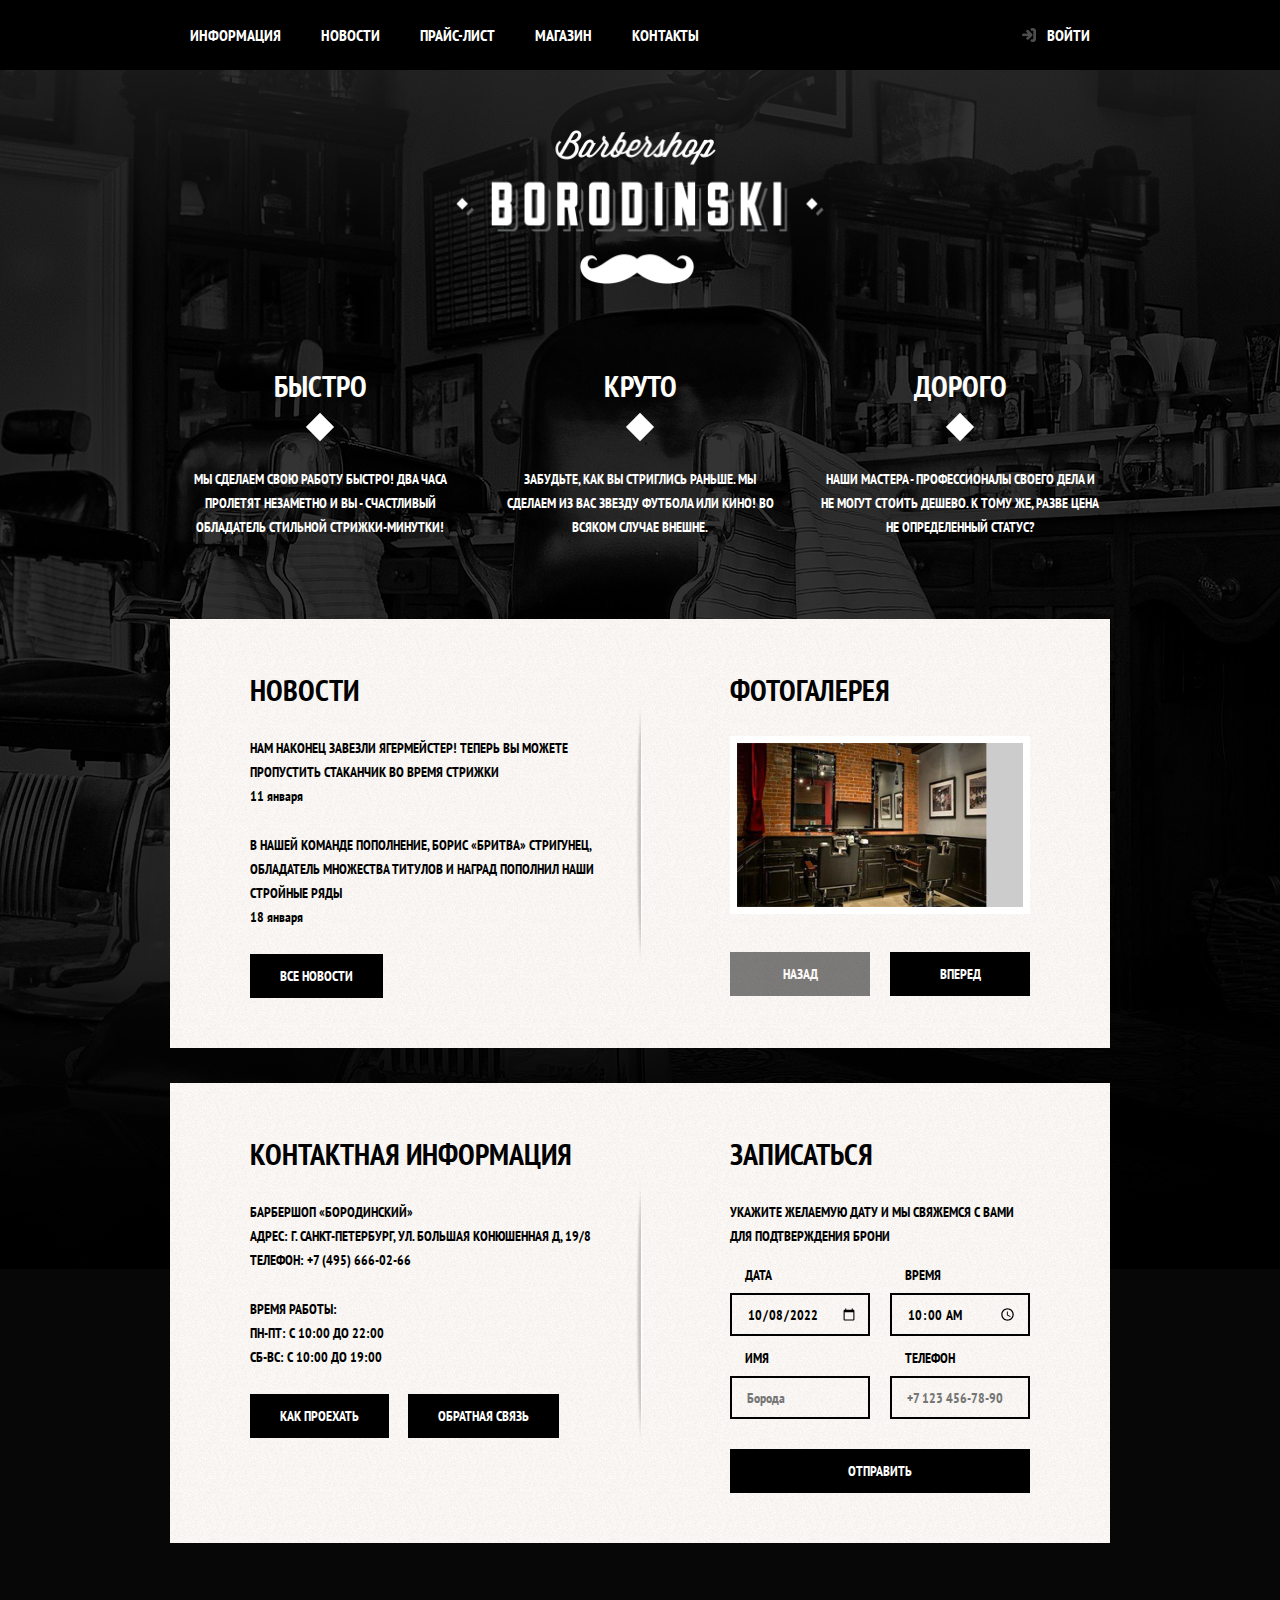
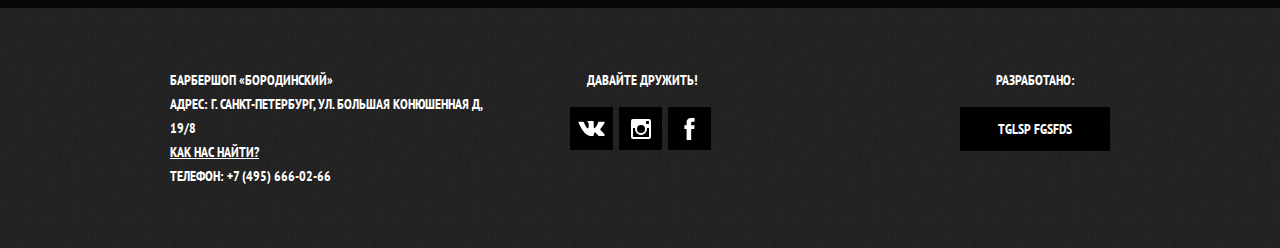
<file: index.html>
<!DOCTYPE html>
<!DOCTYPE html>
<html lang="ru">
<head>
	<meta charset="utf-8">
	<title>Барбершоп "Бородинский"</title>
	<link href="https://fonts.googleapis.com/css2?family=PT+Sans+Narrow:wght@400;700&display=swap" rel="stylesheet">
	<link rel="stylesheet" type="text/css" href="css/normilize.css">
	<link rel="stylesheet" type="text/css" href="css/style.css">
</head>
<body>
	<header class="main-header">
		<nav class="main-nav">
			<a class="main-header-logo">
			<img src="img/index-logo.png" height="155px" width="371px" alt="Логотип барбершопа &laquo;Бородинский&raquo;">
			</a>
			<div class="main-nav-wrap">
				<div class="nav-container">
					<ul class="site-nav">
						<li><a class="nav-link" href="info.html">Информация</a></li>
						<li><a class="nav-link" href="news.html">Новости</a></li>
						<li><a class="nav-link" href="price.html">Прайс-лист</a></li>
						<li><a class="nav-link" href="catalog.html">Магазин</a></li>
						<li><a class="nav-link" href="contacts">Контакты</a></li>
					</ul>
					<ul class="user-nav">
						<li><a href="#" class="login-link">Войти</a></li>
					</ul>
				</div>
			</div>
		</nav>
	</header>
	<main class="container">
		<h1 class="head visually-hidden">Барбершоп &laquo;Бородинский&raquo;</h1>

		<section class="features">
			<h2 class="visually-hidden">Преимущества</h2>
			<ul class="features-list">
				<li class="figure-item">
					<h3>Быстро</h3>
					<p>Мы сделаем свою работу быстро! Два часа пролетят незаметно и вы - счастливый обладатель стильной стрижки-минутки!</p>
				</li>
				<li class="figure-item">
					<h3>Круто</h3>
					<p>Забудьте, как вы стриглись раньше. Мы сделаем из вас звезду футбола или кино! Во всяком случае внешне.</p>
				</li>
				<li class="figure-item">
					<h3>Дорого</h3>
					<p>Наши мастера - профессионалы своего дела и не могут стоить дешево. К тому же, разве цена не определенный статус?</p>
				</li>
			</ul>
		</section>

		<div class="index-columns">
			<section class="news">
				<h2>Новости</h2>
				<ul class="news-list">
					<li class="list-item">
						<p>Нам наконец завезли Ягермейстер! Теперь вы можете пропустить стаканчик во время стрижки</p>
						<time class="news-date" datetime="2022-11-01">11 января</time>
					</li>
					<li class="list-item">
						<p>В нашей команде пополнение, Борис &laquo;Бритва&raquo; Стригунец, обладатель множества титулов и наград пополнил наши стройные ряды</p>
						<time class="news-date" datetime="2022-18-01">18 января</time>
					</li>
				</ul>
				<a class="button" href="news.html">Все новости</a>
			</section>
		

			<section class="gallery">
				<h2>Фотогалерея</h2>
				<div class="gallery-container">
					<figure class="gallery-content">
						<a href="#">
							<img src="img/studio.png" alt="Интерьер">
						</a>
					</figure>
					<button class="button gallery-btn gallery-btn-back" disabled="" type="button">Назад</button>
					<button class="button gallery-btn gallery-btn-next" type="button">Вперед</button>
				</div>
			</section>
		</div>

		<div class="index-columns">
			<section class="contacts">
				<h2>Контактная информация</h2>
				<p>
					Барбершоп &laquo;Бородинский&raquo;<br>
					Адрес: г. Санкт-Петербург, ул. Большая Конюшенная Д, 19/8<br>
					Телефон: +7 (495) 666-02-66 
				</p>
				<p>
					Время работы:<br>
					пн-пт: с 10:00 до 22:00<br>
					сб-вс: с 10:00 до 19:00
				</p>
				<a class="button" href="map.html">Как проехать</a>
				<a class="button" href="contacts.html">Обратная связь</a>
			</section>

		<section class="appointment">
			<h2>Записаться</h2>
			<p class="appointment-info">Укажите желаемую дату и мы свяжемся с вами для подтверждения брони</p>
			<form class="appointment-form" action="echo.htmlacademy.ru" method="post">
				<p class="appointment-item">
					<label for="appointment-date">Дата</label>
					<input type="date" id="appointment-date" name="date" value="2022-10-08">
				</p>
				<p class="appointment-item">
					<label for="appointment-time">Время</label>
					<input type="time" id="appointment-time" name="time" value="10:00">
				</p>
				<p class="appointment-item">
					<label for="appointment-name">Имя</label>
					<input type="text" id="appointment-name" name="name" value="" placeholder="Борода">
				</p>
				<p class="appointment-item">
					<label for="appointment-phone">Телефон</label>
					<input class="appointment-item" type="tel" id="appointment-phone" name="phone" value="" placeholder="+7 123 456-78-90">
				</p>
				<button class="button appointment-btn" type="submit">Отправить</button>
			</form>
		</section>
		</div>

	</main>
	<footer class="main-footer">
		<div class="foot-container">
			<p class="footer-contacts">
				Барбершоп &laquo;Бородинский&raquo;<br>
				Адрес: г. Санкт-Петербург, ул. Большая Конюшенная Д, 19/8<br>
				<a href="map.html">Как нас найти?</a><br>
				Телефон: +7 (495) 666-02-66 
			</p>
			<div class="footer-socials">
				<b>Давайте дружить!</b>
				<ul>
					<li><a class="social-button" href="#"><span class="visually-hidden">Вконтакте</span><svg xmlns="http://www.w3.org/2000/svg" width="27" height="15" viewBox="0 0 26.14 14.91"><path d="M26 13.47l-.09-.17a13.55 13.55 0 0 0-2.6-3q-.87-.83-1.1-1.12A1 1 0 0 1 22 8a10.27 10.27 0 0 1 1.22-1.78l.88-1.16q2.35-3.13 2-4L26 .94a.8.8 0 0 0-.4-.22 2.14 2.14 0 0 0-.87 0h-3.92a.51.51 0 0 0-.27 0h-.3a.6.6 0 0 0-.15.14.93.93 0 0 0-.14.24 22.22 22.22 0 0 1-1.46 3.06q-.5.84-.93 1.46a7 7 0 0 1-.71.91 4.94 4.94 0 0 1-.52.47q-.23.18-.35.15l-.23-.05a.9.9 0 0 1-.31-.33 1.49 1.49 0 0 1-.16-.53V1.6a3.14 3.14 0 0 0 0-.62 2.12 2.12 0 0 0-.14-.44.73.73 0 0 0-.28-.33 1.57 1.57 0 0 0-.46-.18A9 9 0 0 0 12.57 0a8.93 8.93 0 0 0-3.25.33 1.83 1.83 0 0 0-.52.41q-.25.3-.07.33a1.67 1.67 0 0 1 1.16.59l.08.16a2.6 2.6 0 0 1 .19.63 6.32 6.32 0 0 1 .12 1 10.59 10.59 0 0 1 0 1.7q-.07.71-.13 1.1a2.21 2.21 0 0 1-.18.64 2.69 2.69 0 0 1-.16.3l-.07.07a1 1 0 0 1-.37.07.86.86 0 0 1-.46-.19 3.27 3.27 0 0 1-.56-.52 7 7 0 0 1-.66-.93q-.37-.6-.76-1.42l-.22-.39q-.2-.38-.56-1.11t-.62-1.43A.9.9 0 0 0 5.2.9h-.07a.93.93 0 0 0-.22-.16A1.44 1.44 0 0 0 4.6.65L.87.68A1 1 0 0 0 .1.94L0 1a.44.44 0 0 0 0 .22 1.08 1.08 0 0 0 .08.37Q.9 3.53 1.86 5.31t1.66 2.87Q4.23 9.27 5 10.24t1 1.24l.37.41.34.33a8.06 8.06 0 0 0 1 .78 16.34 16.34 0 0 0 1.4.9 7.6 7.6 0 0 0 1.79.72 6.19 6.19 0 0 0 2 .22h1.57a1.08 1.08 0 0 0 .72-.3l.05-.07a.9.9 0 0 0 .1-.25 1.38 1.38 0 0 0 0-.37 4.48 4.48 0 0 1 .09-1.05 2.77 2.77 0 0 1 .23-.71 1.74 1.74 0 0 1 .29-.4 1.19 1.19 0 0 1 .23-.2h.11a.86.86 0 0 1 .77.21 4.52 4.52 0 0 1 .83.79q.39.47.93 1.05a6.41 6.41 0 0 0 1 .87l.27.16a3.31 3.31 0 0 0 .71.3 1.53 1.53 0 0 0 .76.07l3.48-.05a1.58 1.58 0 0 0 .8-.17.68.68 0 0 0 .34-.37 1.06 1.06 0 0 0 0-.46 1.71 1.71 0 0 0-.1-.36z" fill="#fff"/></svg></a></li>
					<li><a class="social-button" href="#"><span class="visually-hidden">Инстаграм</span><svg xmlns="http://www.w3.org/2000/svg" width="20" height="20" viewBox="0 0 20 20"><path d="M18 0H2a2 2 0 0 0-2 2v16a2 2 0 0 0 2 2h16a2 2 0 0 0 2-2V2a2 2 0 0 0-2-2zm-8 6a4 4 0 1 1-4 4 4 4 0 0 1 4-4zM2.5 18a.47.47 0 0 1-.5-.5V9h2.1a3.4 3.4 0 0 0-.1 1 6 6 0 1 0 12 0 3.4 3.4 0 0 0-.1-1H18v8.5a.47.47 0 0 1-.5.5zM18 4.5a.47.47 0 0 1-.5.5h-2a.47.47 0 0 1-.5-.5v-2a.47.47 0 0 1 .5-.5h2a.47.47 0 0 1 .5.5z" fill="#fff"/></svg></a></li>
					<li><a class="social-button" href="#"><span class="visually-hidden">Фейсбук</span><svg xmlns="http://www.w3.org/2000/svg" width="19" height="22" viewBox="0 0 10.15 21.74"><path d="M3.34 1.12A4.77 4.77 0 0 1 6.53 0h3.61v3.81H7.81a1.07 1.07 0 0 0-1.09.83v2.55h3.42c-.08 1.23-.24 2.45-.41 3.67h-3v10.87H2.21V10.86H0V7.21h2.19V3.66a3.83 3.83 0 0 1 1.15-2.54z" fill="#fff"/></svg></a></li>
				</ul>
			</div>
			<p class="footer-copyright">
				<b>Разработано:</b>
				<a class="button" href="#">TGLSP FGSFDS</a>
			</p>
		</div>
	</footer>





	<section class="modal modal-login">
		<h2>Личный кабинет</h2>
		<p class="modal-descrition">Введите свой логин и пароль.</p>
		<form class="login-form" action="echo.htmlacademy.ru" method="post">
			<p>
				<label class="visually-hidden" for="user-login">Логин</label>
				<input type="email" id="user-login" name="login" placeholder="email@example.com">
			</p>
			<p>
				<label class="visually-hidden" for="user-password">Пароль</label>
				<input type="password" id="user-password" name="password" placeholder="••••••">
			</p>
			<p class="login-help">
				
				<label class="login-checkbox" for="login-password-info">
					<input class="visually-hidden" type="checkbox" id="login-password-info" name="remember">
					<span class="checkbox-indicator"></span>Запомните меня</label>
				<a class="restore" href="#">Я забыл пароль!</a>
			</p>
			<button class="button" type="submit">Войти</button>
		</form>
		<button class="modal-close" type="button"></button>
	</section>

	<section class="modal modal-map">
		<h2 class="visually-hidden">Как до нас добраться</h2>
		<p>
			<img src="img/map_766w_560h.png" width="766px" height="560px" align="Офиск компании по адресу ул. Большая Конюшенная 19/8, Санкт-Петербург">
		</p>
		<button class="modal-close" type="button"><span class="visually-hidden">Закрыть</span></button>
	</section>
</body>
</html>
</file>
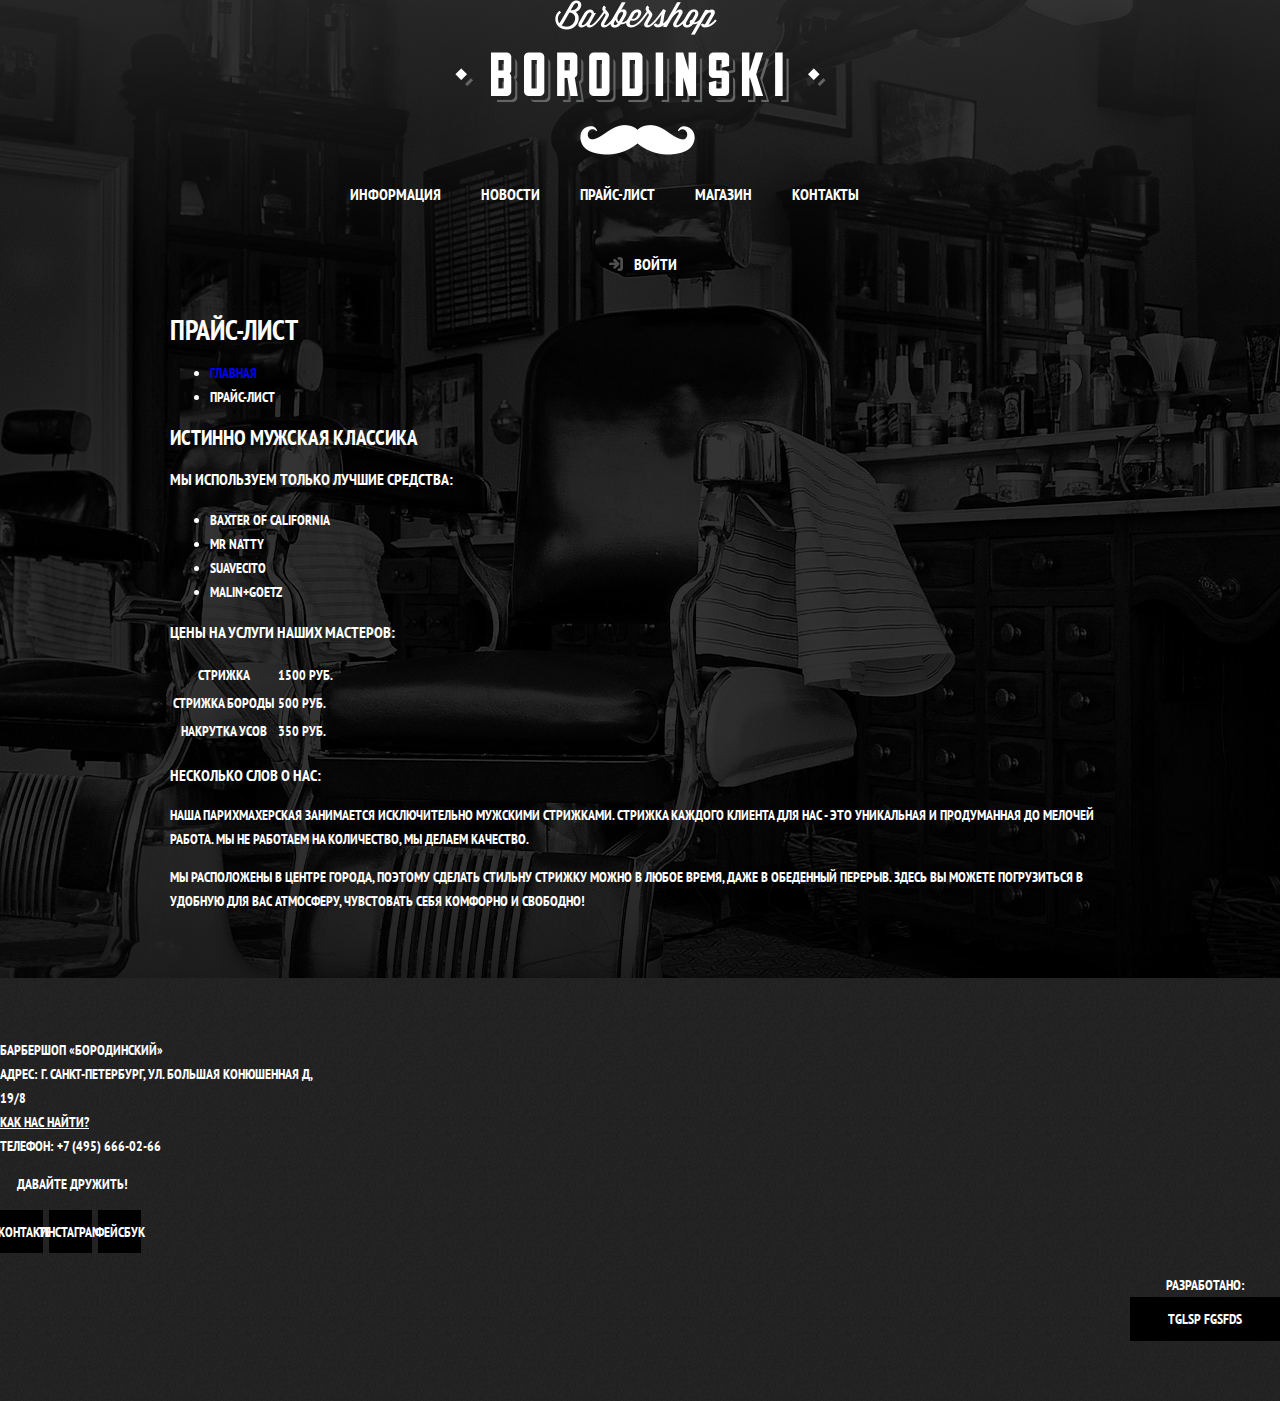
<file: price.html>
<!DOCTYPE html>
<!DOCTYPE html>
<html lang="ru">
<head>
	<meta charset="utf-8">
	<title>Барбершоп "Бородинский"</title>
	<link href="https://fonts.googleapis.com/css2?family=PT+Sans+Narrow:wght@400;700&display=swap" rel="stylesheet">
	<link rel="stylesheet" type="text/css" href="css/normilize.css">
	<link rel="stylesheet" type="text/css" href="css/style.css">
</head>
<body>
	<header>
	<nav class="main-nav">
		<a>
		<img src="img/index-logo.png" height="155px" width="371px" alt="Логотип барбершопа &laquo;Бородинский&raquo;">
		</a>
		<ul class="site-nav">
			<li><a class="nav-link" href="info.html">Информация</a></li>
			<li><a class="nav-link" href="news.html">Новости</a></li>
			<li><a class="nav-link" href="price.html">Прайс-лист</a></li>
			<li><a class="nav-link" href="catalog.html">Магазин</a></li>
			<li><a class="nav-link" href="contacts">Контакты</a></li>
		</ul>
		<ul class="user-nav">
			<li><a href="#" class="login-link">Войти</a></li>
		</ul>
	</nav>
	</header>

	<main class="container">
		<section class="head">	
			<h1>Прайс-лист</h1>
			<ul class="road-map">
				<li><a href="#">Главная</a></li>
				<li><a>Прайс-лист</a></li>
			</ul>
		</section>
		<section class="content">
			<h2>Истинно мужская классика</h2>
			<section class="shave-tools">
				<h3>Мы используем только лучшие средства:</h3>
				<ul>
					<li>Baxter of California</li>
					<li>Mr Natty</li>
					<li>Suavecito</li>
					<li>Malin+Goetz</li>
				</ul>
			</section>
			<section class="price-list">
				<h3>Цены на услуги наших мастеров:</h3>
				<table>
					<tr>
						<th>Стрижка</th>
						<td>1500 руб.</td>
					</tr>
					<tr>
						<th>Стрижка бороды</th>
						<td>500 руб.</td>
					</tr>
					<tr>
						<th>Накрутка усов</th>
						<td>350 руб.</td>
					</tr>
				</table>
			</section>
			<section class="few-worlds">
				<div class="subsec-1">
					<h3>Несколько слов о нас:</h3>
					<p>Наша парихмахерская занимается исключительно мужскими стрижками. Стрижка каждого клиента для нас - это уникальная и продуманная до мелочей работа. Мы не работаем на количество, мы делаем качество.</p>
				</div>
				<div class="subsec-2">
					<p>Мы расположены в центре города, поэтому сделать стильну стрижку можно в любое время, даже в обеденный перерыв. Здесь вы можете погрузиться в удобную для вас атмосферу, чувстовать себя комфорно и свободно!</p>
				</div>
			</section>
		</section>
	</main>

	<footer class="main-footer">
	<p class="footer-contacts">
		Барбершоп &laquo;Бородинский&raquo;<br>
		Адрес: г. Санкт-Петербург, ул. Большая Конюшенная Д, 19/8<br>
		<a href="map.html">Как нас найти?</a><br>
		Телефон: +7 (495) 666-02-66 
	</p>
	<div class="footer-socials">
		<p>Давайте дружить!</p>
		<ul>
			<li><a class="social-button" href="#">Вконтакте</a></li>
			<li><a class="social-button" href="#">Инстаграм</a></li>
			<li><a class="social-button" href="#">Фейсбук</a></li>
		</ul>
	</div>
	<p class="footer-copyright">
		Разработано:
		<a class="button" href="#">TGLSP FGSFDS</a>
	</p>
	</footer>
</body>
</html>
</file>
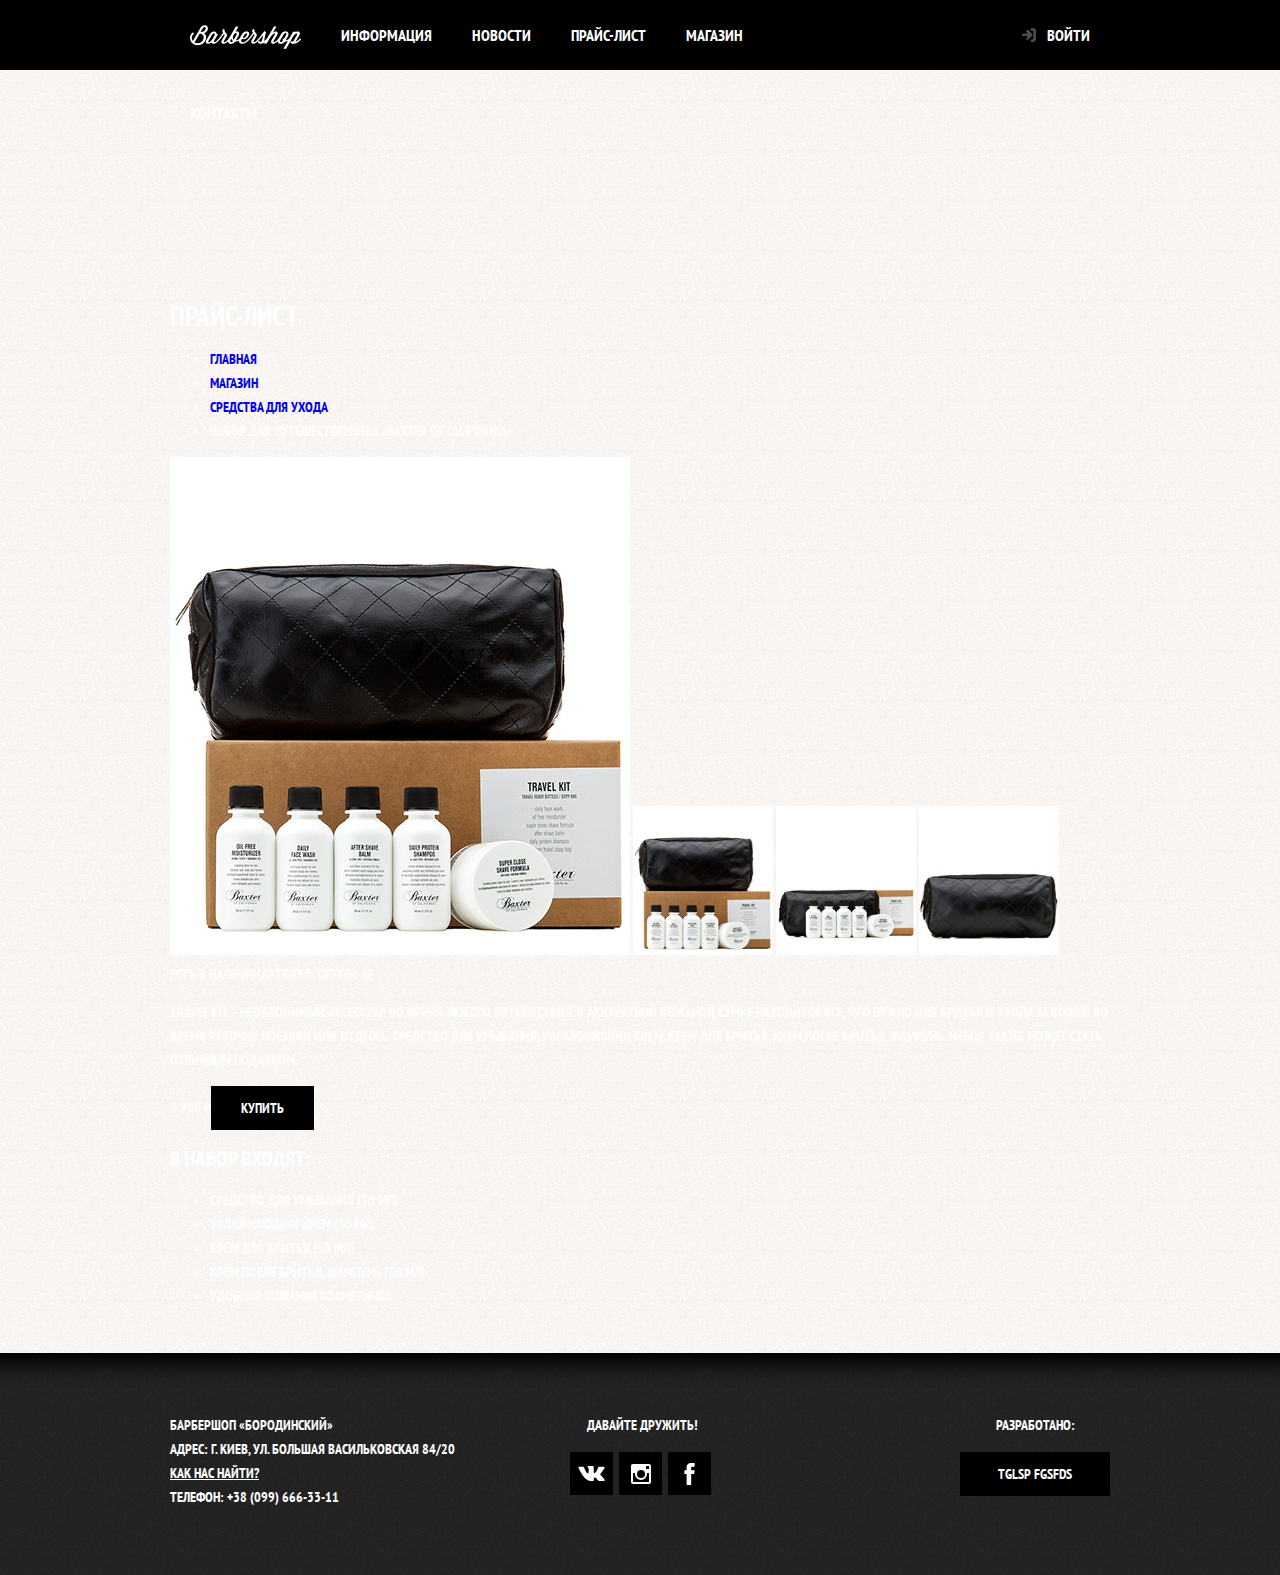
<file: Set_for_the_traveler.html>
<!DOCTYPE html>
<!DOCTYPE html>
<html lang="ru">
<head>
	<meta charset="utf-8">
	<title>Барбершоп "Бородинский"</title>
	<link href="https://fonts.googleapis.com/css2?family=PT+Sans+Narrow:wght@400;700&display=swap" rel="stylesheet">
	<link rel="stylesheet" type="text/css" href="css/normilize.css">
	<link rel="stylesheet" type="text/css" href="css/style.css">
	<style type="text/css">
		body {
				background-image: url(img/pattern_light.png);
				background-position: 0 0;
				background-repeat: repeat;
		}

		.container {
			padding: 0;
		}
		.main-header-logo {
			display: none;
		}
		.main-footer {
			margin-top: 45px;
			box-shadow: 0px 41px 20px -30px rgba(0, 0, 0, 1) inset;
		}
	</style>
</head>
<body>
	<header class="main-header not-mainpage">
		<nav class="main-nav">
			<a class="main-header-logo">
			<img src="img/index-logo.png" height="155px" width="371px" alt="Логотип барбершопа &laquo;Бородинский&raquo;">
			</a>
			<div class="main-nav-wrap">
				<div class="nav-container">
					<ul class="site-nav">
						<li><a class="nav-link mini-logo" href="index.html"><img width="111px" height="24px" src="img/mini_logo.png"></a></li>
						<li><a class="nav-link" href="#">Информация</a></li>
						<li><a class="nav-link" href="news.html">Новости</a></li>
						<li><a class="nav-link" href="price.html">Прайс-лист</a></li>
						<li><a class="nav-link current-point" href="shop.html">Магазин</a></li>
						<li><a class="nav-link" href="#">Контакты</a></li>
					</ul>
					<ul class="user-nav">
						<li><a href="#" class="login-link">Войти</a></li>
					</ul>
				</div>
			</div>
		</nav>
	</header>
	<main class="container">
		<div class="inner-page-container">
			<h1 class="page-title">Прайс-лист</h1>
			<ul class="breadcrumbs">
				<li><a href="index.html">Главная</a></li>
				<li><a href="shop.html">Магазин</a></li>
				<li><a href="shop.html">Средства для ухода</a></li>
				<li class="breadcrumbs-current"><a>Набор для путешественника &laquo;Baxter of California&raquo;</a></li>
			</ul>
			<div class="content-wraper">
			<section class="items-img-container">
				<img class="item-img" src="img/set_for_the_traveler/set_for_the_traveler.jpg">
				<img class="preview-img" src="img/set_for_the_traveler/set_for_the_traveler_preview.jpg">
				<img class="preview-img" src="img/set_for_the_traveler/set_for_the_traveler_preview1.jpg">
				<img class="preview-img" src="img/set_for_the_traveler/set_for_the_traveler_preview2.jpg">
			</section>
			<section class="items-description-container">
				<div class="inscription"><span class="presence">Есть в наличии</span><span class="item-code">Артикул: dexter-ae</span></div>
				<p>Travel Kit – необходимый аксессуар во время любого путешествия. В аккуратной кожаной сумке находится все, что нужно для бритья и ухода за кожей во время рабочей поездки или отдыха: средство для умывания, увлажняющий крем, крем для бритья, крем после бритья, шампунь. Набор также может стать отличным подарком.</p>
				<div class="price-and-btn-sec">
					<span class="price-near-btn">2 900 ₽</span><a class="btn-near-price button" href="#">Купить</a>
				</div>
				<h2>В набор входят:</h2>
				<ul class="custom-list-2">
					<li>Средство для умывания (50 мл)</li>
					<li>Увлажняющий крем (50 мл)</li>
					<li>Крем для бритья (50 мл)</li>
					<li>Крем после бритья, шампунь (50 мл)</li>
					<li>Удобная кожаная косметичка</li>
				</ul>
			</section>
			</div>
		</div>
	</main>
	<footer class="main-footer">
		<div class="foot-container">
			<p class="footer-contacts">
				Барбершоп &laquo;Бородинский&raquo;<br>
				Адрес: г. Киев, ул. Большая Васильковская 84/20<br>
				<a class="footer-mapscall" href="map.html">Как нас найти?</a><br>
				Телефон: +38 (099) 666-33-11 
			</p>
			<div class="footer-socials">
				<b>Давайте дружить!</b>
				<ul>
					<li><a class="social-button" href="#"><span class="visually-hidden">Вконтакте</span><svg xmlns="http://www.w3.org/2000/svg" width="27" height="15" viewBox="0 0 26.14 14.91"><path d="M26 13.47l-.09-.17a13.55 13.55 0 0 0-2.6-3q-.87-.83-1.1-1.12A1 1 0 0 1 22 8a10.27 10.27 0 0 1 1.22-1.78l.88-1.16q2.35-3.13 2-4L26 .94a.8.8 0 0 0-.4-.22 2.14 2.14 0 0 0-.87 0h-3.92a.51.51 0 0 0-.27 0h-.3a.6.6 0 0 0-.15.14.93.93 0 0 0-.14.24 22.22 22.22 0 0 1-1.46 3.06q-.5.84-.93 1.46a7 7 0 0 1-.71.91 4.94 4.94 0 0 1-.52.47q-.23.18-.35.15l-.23-.05a.9.9 0 0 1-.31-.33 1.49 1.49 0 0 1-.16-.53V1.6a3.14 3.14 0 0 0 0-.62 2.12 2.12 0 0 0-.14-.44.73.73 0 0 0-.28-.33 1.57 1.57 0 0 0-.46-.18A9 9 0 0 0 12.57 0a8.93 8.93 0 0 0-3.25.33 1.83 1.83 0 0 0-.52.41q-.25.3-.07.33a1.67 1.67 0 0 1 1.16.59l.08.16a2.6 2.6 0 0 1 .19.63 6.32 6.32 0 0 1 .12 1 10.59 10.59 0 0 1 0 1.7q-.07.71-.13 1.1a2.21 2.21 0 0 1-.18.64 2.69 2.69 0 0 1-.16.3l-.07.07a1 1 0 0 1-.37.07.86.86 0 0 1-.46-.19 3.27 3.27 0 0 1-.56-.52 7 7 0 0 1-.66-.93q-.37-.6-.76-1.42l-.22-.39q-.2-.38-.56-1.11t-.62-1.43A.9.9 0 0 0 5.2.9h-.07a.93.93 0 0 0-.22-.16A1.44 1.44 0 0 0 4.6.65L.87.68A1 1 0 0 0 .1.94L0 1a.44.44 0 0 0 0 .22 1.08 1.08 0 0 0 .08.37Q.9 3.53 1.86 5.31t1.66 2.87Q4.23 9.27 5 10.24t1 1.24l.37.41.34.33a8.06 8.06 0 0 0 1 .78 16.34 16.34 0 0 0 1.4.9 7.6 7.6 0 0 0 1.79.72 6.19 6.19 0 0 0 2 .22h1.57a1.08 1.08 0 0 0 .72-.3l.05-.07a.9.9 0 0 0 .1-.25 1.38 1.38 0 0 0 0-.37 4.48 4.48 0 0 1 .09-1.05 2.77 2.77 0 0 1 .23-.71 1.74 1.74 0 0 1 .29-.4 1.19 1.19 0 0 1 .23-.2h.11a.86.86 0 0 1 .77.21 4.52 4.52 0 0 1 .83.79q.39.47.93 1.05a6.41 6.41 0 0 0 1 .87l.27.16a3.31 3.31 0 0 0 .71.3 1.53 1.53 0 0 0 .76.07l3.48-.05a1.58 1.58 0 0 0 .8-.17.68.68 0 0 0 .34-.37 1.06 1.06 0 0 0 0-.46 1.71 1.71 0 0 0-.1-.36z" fill="#fff"/></svg></a></li>
					<li><a class="social-button" href="#"><span class="visually-hidden">Инстаграм</span><svg xmlns="http://www.w3.org/2000/svg" width="20" height="20" viewBox="0 0 20 20"><path d="M18 0H2a2 2 0 0 0-2 2v16a2 2 0 0 0 2 2h16a2 2 0 0 0 2-2V2a2 2 0 0 0-2-2zm-8 6a4 4 0 1 1-4 4 4 4 0 0 1 4-4zM2.5 18a.47.47 0 0 1-.5-.5V9h2.1a3.4 3.4 0 0 0-.1 1 6 6 0 1 0 12 0 3.4 3.4 0 0 0-.1-1H18v8.5a.47.47 0 0 1-.5.5zM18 4.5a.47.47 0 0 1-.5.5h-2a.47.47 0 0 1-.5-.5v-2a.47.47 0 0 1 .5-.5h2a.47.47 0 0 1 .5.5z" fill="#fff"/></svg></a></li>
					<li><a class="social-button" href="#"><span class="visually-hidden">Фейсбук</span><svg xmlns="http://www.w3.org/2000/svg" width="19" height="22" viewBox="0 0 10.15 21.74"><path d="M3.34 1.12A4.77 4.77 0 0 1 6.53 0h3.61v3.81H7.81a1.07 1.07 0 0 0-1.09.83v2.55h3.42c-.08 1.23-.24 2.45-.41 3.67h-3v10.87H2.21V10.86H0V7.21h2.19V3.66a3.83 3.83 0 0 1 1.15-2.54z" fill="#fff"/></svg></a></li>
				</ul>
			</div>
			<p class="footer-copyright">
				<b>Разработано:</b>
				<a class="button" href="#">TGLSP FGSFDS</a>
			</p>
		</div>
	</footer>
	<section class="modal modal-login">
		<h2>Личный кабинет</h2>
		<p class="modal-descrition">Введите свой логин и пароль.</p>
		<form class="login-form" action="https://echo.htmlacademy.ru" method="get">
			<p>
				<label class="visually-hidden" for="user-login">Логин</label>
				<input type="email" id="user-login" name="login" placeholder="email@example.com">
			</p>
			<p>
				<label class="visually-hidden" for="user-password">Пароль</label>
				<input type="password" id="user-password" name="password" placeholder="••••••">
			</p>
			<p class="login-help">
				
				<label class="login-checkbox" for="login-password-info">
					<input class="visually-hidden" type="checkbox" id="login-password-info" name="remember">
					<span class="checkbox-indicator"></span>Запомните меня</label>
				<a class="restore" href="#">Я забыл пароль!</a>
			</p>
			<button class="button" type="submit">Войти</button>
		</form>
		<button class="modal-close" type="button"></button>
	</section>

	<section class="modal modal-map">
		<h2 class="visually-hidden">Как до нас добраться</h2>
		<iframe src="https://www.google.com/maps/embed?pb=!1m18!1m12!1m3!1d40670.64351653039!2d30.45224073125!3d50.4240512!2m3!1f0!2f0!3f0!3m2!1i1024!2i768!4f13.1!3m3!1m2!1s0x40d4cf2bb4feccc9%3A0xda1d8a67ae81b1e8!2z0KbQuNGA0Y7Qu9GM0L3QuNC60Kog0JEu0JLQsNGB0LjQu9GM0LrQvtCy0YHQutCw0Y8gODQvMjA!5e0!3m2!1sru!2sua!4v1652633885566!5m2!1sru!2sua" width="766px" height="560px" style="border:0;" allowfullscreen="" loading="lazy" referrerpolicy="no-referrer-when-downgrade"></iframe>
		<button class="modal-close" type="button"><span class="visually-hidden">Закрыть</span></button>
	</section>

	<script src="scripts/popup.js"></script>
	<script src="scripts/footermapscall.js"></script>
</body>
</html>
</file>
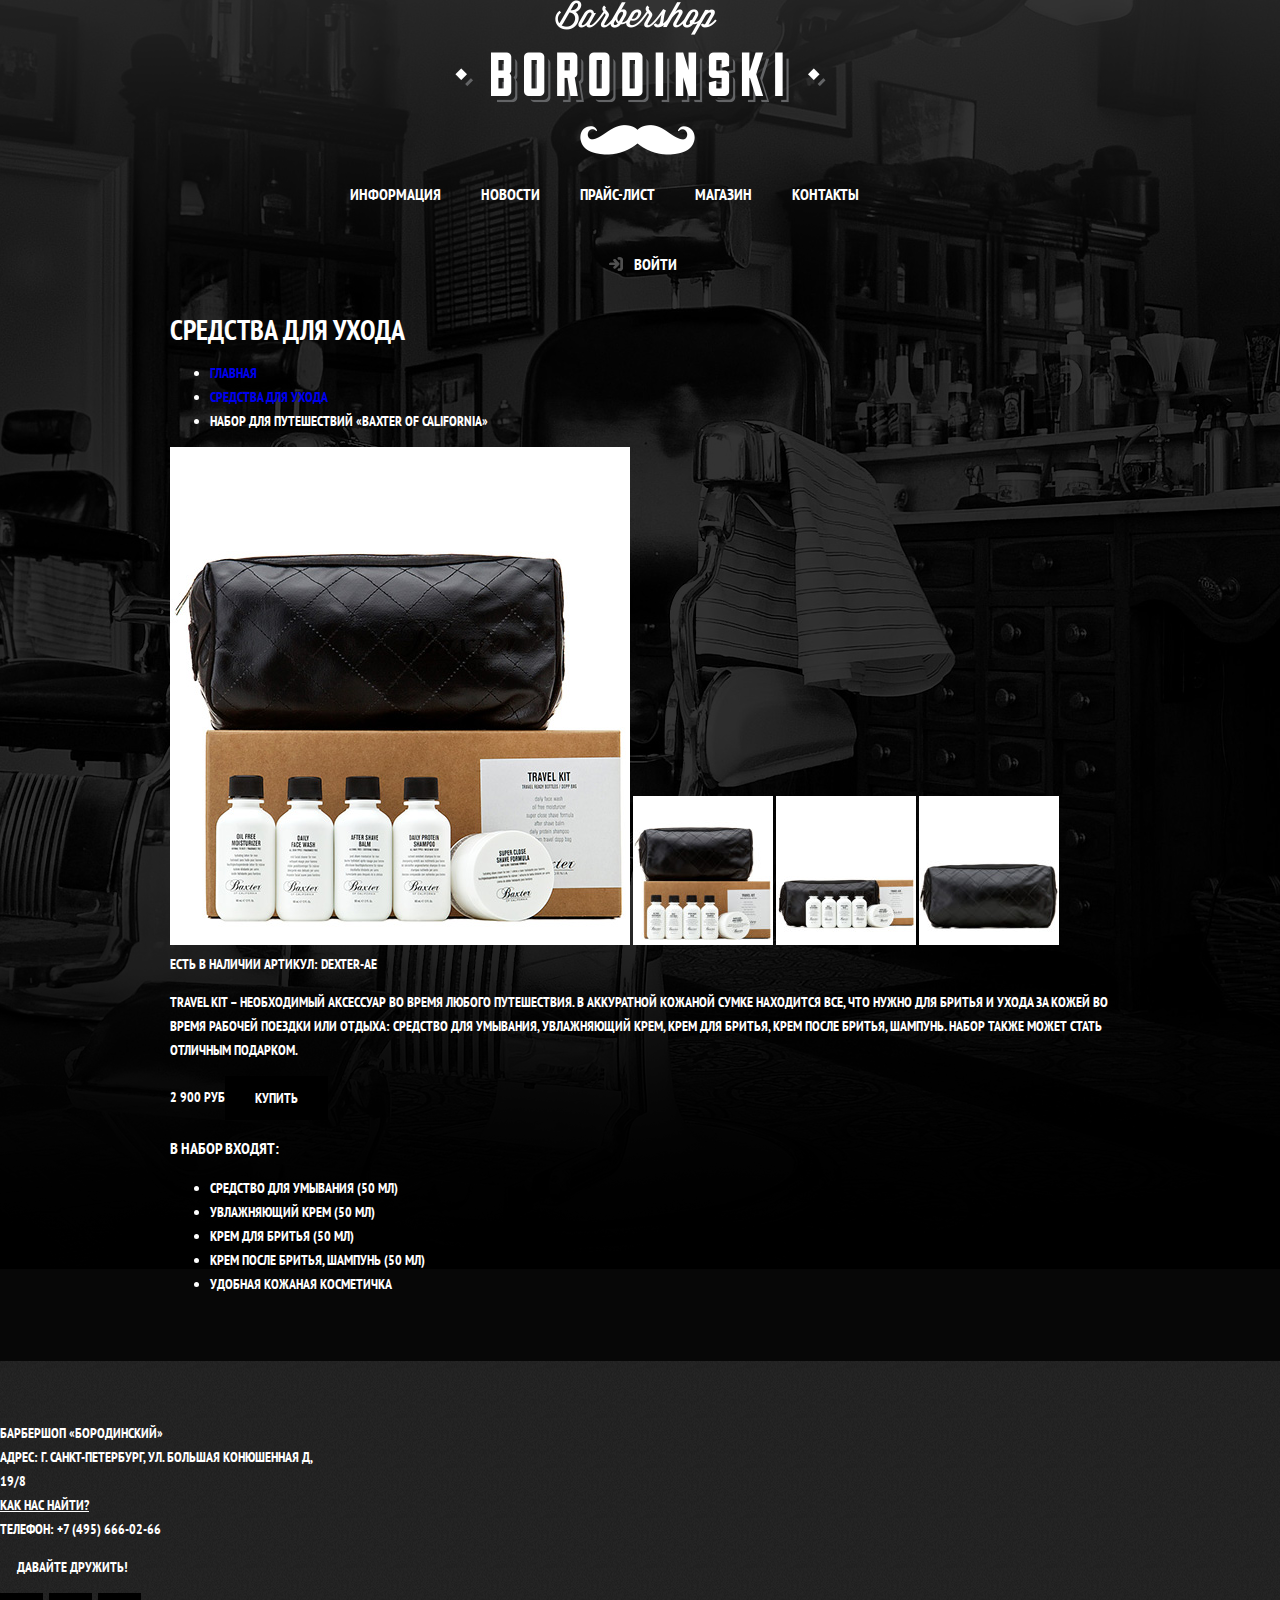
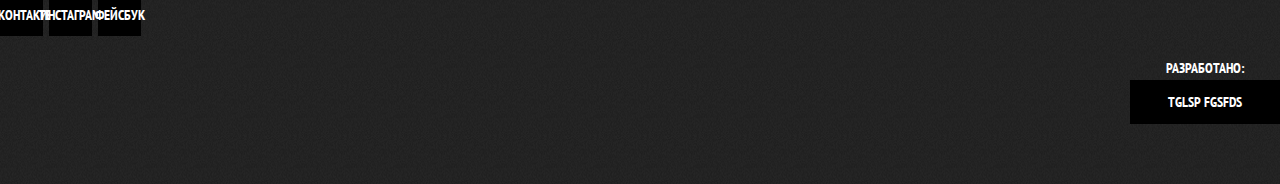
<file: items/Set_for_the_traveler.html>
<!DOCTYPE html>
<!DOCTYPE html>
<html lang="ru">
<head>
	<meta charset="utf-8">
	<title>Барбершоп "Бородинский"</title>
	<link href="https://fonts.googleapis.com/css2?family=PT+Sans+Narrow:wght@400;700&display=swap" rel="stylesheet">
	<link rel="stylesheet" type="text/css" href="../css/normilize.css">
	<link rel="stylesheet" type="text/css" href="../css/style.css">
</head>
<body>
	<header>
	<nav class="main-nav">
		<a>
		<img src="../img/index-logo.png" height="155px" width="371px" alt="Логотип барбершопа &laquo;Бородинский&raquo;">
		</a>
		<ul class="site-nav">
			<li><a class="nav-link" href="info.html">Информация</a></li>
			<li><a class="nav-link" href="news.html">Новости</a></li>
			<li><a class="nav-link" href="price.html">Прайс-лист</a></li>
			<li><a class="nav-link" href="catalog.html">Магазин</a></li>
			<li><a class="nav-link" href="contacts">Контакты</a></li>
		</ul>
		<ul class="user-nav">
			<li><a href="#" class="login-link">Войти</a></li>
		</ul>
	</nav>
	</header>

	<main class="container">
		<section class="head">	
			<h1>Средства для ухода</h1>
			<ul class="road-map">
				<li><a href="#">Главная</a></li>
				<li><a  href="#">Средства для ухода</a></li>
				<li><a>Набор для путешествий «Baxter of California»</a></li>
			</ul>
		</section>

		<section class="images">
			<img src="../img/set_for_the_traveler/set_for_the_traveler.jpg">
			<img src="../img/set_for_the_traveler/set_for_the_traveler_preview.jpg">
			<img src="../img/set_for_the_traveler/set_for_the_traveler_preview1.jpg">
			<img src="../img/set_for_the_traveler/set_for_the_traveler_preview2.jpg">
		</section>

		<article>
			<div>
			<span class="is-avalible">Есть в наличии</span>
			<span class="vendor-code">Артикул: DEXTER-AE</span>
			</div>
			<p>TRAVEL KIT – НЕОБХОДИМЫЙ АКСЕССУАР ВО ВРЕМЯ ЛЮБОГО ПУТЕШЕСТВИЯ. В АККУРАТНОЙ КОЖАНОЙ СУМКЕ НАХОДИТСЯ ВСЕ, ЧТО НУЖНО ДЛЯ БРИТЬЯ И УХОДА ЗА КОЖЕЙ ВО ВРЕМЯ РАБОЧЕЙ ПОЕЗДКИ ИЛИ ОТДЫХА: СРЕДСТВО ДЛЯ УМЫВАНИЯ, УВЛАЖНЯЮЩИЙ КРЕМ, КРЕМ ДЛЯ БРИТЬЯ, КРЕМ ПОСЛЕ БРИТЬЯ, ШАМПУНЬ. НАБОР ТАКЖЕ МОЖЕТ СТАТЬ ОТЛИЧНЫМ ПОДАРКОМ.</p>
			<span class="price">2 900 руб</span><button class="button">Купить</button>
		</article>

		<h3>В НАБОР ВХОДЯТ:</h3>
		<ul>
			<li>СРЕДСТВО ДЛЯ УМЫВАНИЯ (50 МЛ)</li>
			<li>УВЛАЖНЯЮЩИЙ КРЕМ (50 МЛ)</li>
			<li>КРЕМ ДЛЯ БРИТЬЯ (50 МЛ)</li>
			<li>КРЕМ ПОСЛЕ БРИТЬЯ, ШАМПУНЬ (50 МЛ)</li>
			<li>УДОБНАЯ КОЖАНАЯ КОСМЕТИЧКА</li>
		</ul>
	</main>

	<footer class="main-footer">
	<p class="footer-contacts">
		Барбершоп &laquo;Бородинский&raquo;<br>
		Адрес: г. Санкт-Петербург, ул. Большая Конюшенная Д, 19/8<br>
		<a href="map.html">Как нас найти?</a><br>
		Телефон: +7 (495) 666-02-66 
	</p>
	<div class="footer-socials">
		<p>Давайте дружить!</p>
		<ul>
			<li><a class="social-button" href="#">Вконтакте</a></li>
			<li><a class="social-button" href="#">Инстаграм</a></li>
			<li><a class="social-button" href="#">Фейсбук</a></li>
		</ul>
	</div>
	<p class="footer-copyright">
		Разработано:
		<a class="button" href="#">TGLSP FGSFDS</a>
	</p>
	</footer>
</body>
</html>
</file>
<file: css/style.css>
body {
	margin: 0;
	padding: 0;
	font-family: 'PT Sans Narrow', Arial, sans-serif;
	font-size: 14px;
	line-height: 24px;
	font-weight: 700;
	color: #ffffff;
	text-transform: uppercase;
	background-color: black;
	background-image: url(../img/layer.png);
	background-position: top center;
	background-repeat: no-repeat;
}

.visually-hidden:not(focus):not(:active),
input[type="checkbox"].visually-hidden,
input[type="radio"].visually-hidden {
  position: absolute;
  width: 1px;
  height: 1px;
  margin: -1px;
  border: 0;
  padding: 0;
  white-space: nowrap;
  clip-path: inset(100%);
  clip: rect(0 0 0 0);
  overflow: hidden;
}

a {
	text-decoration: none;
}

img {
	max-width: 100%;
	height: auto;
}

.button {
	display: inline-block;
	padding: 10px 30px;
	margin-right: 16px;
	font: inherit;

	text-align: center;
	color: #ffffff;
	vertical-align: middle;
	text-transform: uppercase;

	border: none;
	background-color: #000000;
}
.button:disabled,
.button.disabled {
	cursor: default;
	opacity: 0.5;
	background-color: #000;
}

.button:disabled:hover,
.button:disabled:focus,
.button:disabled:active,
.button.disabled:hover,
.button.disabled:focus,
.button.disabled:active {
	background-color: #000;

}

.button:hover,
.button:focus,
.button:active {
	background-color: #663d15;
	outline: none;
}

/*HEADER START*/


.main-header {
	height: 285px;
}

.site-nav a,
.user-nav a {
	display: block;
	padding: 25px 20px;
}

.main-header-logo {
	width: 368px;
	height: 153px;
	order: 2;
	margin-top: 60px;
}

.main-nav-wrap {
	width: 100%;
	background-color: #000; 
	

}

.main-nav {
	
	display: flex;
	flex-direction: column;
	align-items: center;
}



.nav-container {
	margin: 0 auto;
	padding: 0 10px;
	width: 940px;
	display: flex;
	justify-content: space-between;
}

.main-nav {
	font-size: 16px;
	line-height: 20px;
	color: #ffffff;
}

.site-nav {
	display: flex; 
	flex-wrap: wrap;
	width: 620px;
	height: 70px;
	margin: 0;
}

.user-nav {
	height: 70px;
	margin: 0;
	display: flex;
} 
.site-nav .nav-link {
	display: block;
}


.site-nav,
.user-nav {
	list-style: none;
	padding-left: 0;
	
}
.nav-link,
.login-link {
	color: inherit;
}

.user-nav .login-link {
	position: relative;
	display: block;
	padding-left: 50px;

}
.login-link::before {
	position: absolute;

	top: 27px;
	left: 24px;

	content: "";
	width: 16px;
	height: 18px;
	background-image: url("../img/login.svg");
	background-repeat: no-repeat;
	background-position: 0 0;

	opacity: 0.3;
}

.login-link:hover::before,
.login-link:focus::before,
.login-link:active::before {
	opacity: 1;
}


.nav-link:hover,
.login-link:hover,
.nav-link:focus,
.login-link:focus {
	background-color: #242424;
}



/*HEADER END*/

/*MAIN START*/

.features .list-item {
	text-align: center;
}

.features .feature-title {
	font-size: 30px;
	line-height: 42px;
}

.index-columns {
	padding: 50px 80px;
	display: flex;
	justify-content: space-between;
	margin-bottom: 35px;

	color: #000000;

	background-color: #f8f5f2;
	background-image: 
	url(../img/line.png),
	url(../img/pattern_light.png)
		;
	background-position: center, 0 0;
	background-repeat: no-repeat, repeat;
}

.index-columns h2 {
	margin: 0;
	margin-bottom: 25px;
	font-size: 30px;
	line-height: 42px;
}

.list-item p {
	margin: 0;
}

.list-item {
	margin-bottom: 25px;
}

.news-list {
	margin: 0;
	list-style: none;
	padding-left: 0;
}


.news-date {
	text-transform: none;
}

.gallery-container {
	position: relative;
	height: 260px;
}

.gallery-btn {
	position: absolute;
	bottom: 0;
	box-sizing: border-box;
	margin: 0;
	width: 140px;
}

.gallery-btn-back {
	left: 0;
}
.gallery-btn-next {
	right: 0;
}


.gallery-content {
	height: 164px;
	margin: 0;
	background-color: #cccccc;
	border: 7px solid #ffffff;

}


.gallery-content img { 
	width: 286px;
	height: 164px;
}

.appointment-info {
	margin: 0;
	margin-bottom: 15px;
}

.appointment-form {
	display: flex;
	flex-wrap: wrap;
	justify-content: space-between;
}

.appointment-item label, .appointment-item input {
	display: block;

}

.appointment-item {
	margin: 0;
	margin-bottom: 10px;
}

.appointment-item label {
	padding-left: 15px;
	padding-bottom: 6px;
}

.appointment-item input {
	font: inherit;
	box-sizing: border-box;
	width: 140px;
	height: 43px;
	padding-left: 15px;
	padding-right: 15px;
	background-color: transparent;
	border: 2px solid #000000;
}

.appointment-item input[type="date"],
.appointment-item input[type="time"]
 {
	padding-right: 10px;

}

.appointment-item input:focus {
	border: 2px solid #663d15;
	outline: none;
}


.appointment-btn {
	display: block;
	width: 100%;
	margin-top: 10px;
	margin-right: 0;
}

.appointment {
	width: 300px;
}


.container {
	margin: 0 auto;
	padding: 0 10px;
	width: 940px;
}



.features {
	margin-top: 80px;
	margin-bottom: 80px;
}

.features-list {
	list-style: none;
	margin: 0;
	padding: 0;
	display: flex;
	justify-content: space-between;
}

.figure-item {
	width: 300px;
	text-align: center;
}
.figure-item h3 {
	position: relative;
	margin: 0;
	margin-bottom: 60px;

	font-size: 30px;
	line-height: 42px;
}
.figure-item h3::after {
	content: "";
	position: absolute;
	bottom: -30px;
	left: 50%;
	margin-left: -10px;

	transform: rotate(45deg);
	width: 20px;
	height: 20px;
	background-color: #fff;
}

.figure-item p {
	margin: 0 10px;
}


.news {
	width: 380px;
} 

.gallery {
	width: 300px;
}


/*MAIN END*/


/*FOOTER START*/

.main-footer {
	color: #ffffff;
	margin-top: 65px;
	padding: 60px 0;
	border-color: #212121;
	background-image: url(../img/pattern-darckgray.png);
	background-position: 0 0;
	background-repeat: repeat;
}

.foot-container {
	margin: 0 auto;
	width: 940px;
	display: flex;
}

.contacts {
	width: 380px;
}

.contacts p {
	margin: 0;
	margin-bottom: 25px;
}



.footer-contacts {
	width: 320px;
	margin: 0;
	margin-right: 80px;
}

.footer-contacts a {
	color: #ffffff;
	text-decoration: underline;
}

.footer-contacts a:hover,
.footer-contacts a:focus {
	text-decoration: none;
}

.footer-socials {
	text-align: center;
	width: 145px;
	margin: 0;
}

.footer-socials ul {
	list-style: none;
	padding-left: 0;
	display: flex;
	flex-wrap: wrap;
	justify-content: space-between;
	width: 141px;
}

.social-button {
	display: flex;
	justify-content: center;
	align-items: center;
	color: #fff;
	width: 43px;
	height: 43px;
	margin-bottom: 6px;

	background-color: #000;
}

.social-button:hover,
.social-button:focus {
	background-color: #fff;
}

.social-button:hover path,
.social-button:focus path{
	fill: #000;
}

.footer-socials b {
	display: block;
	margin-bottom: 15px;
}

.footer-copyright {
	text-align: center;
	width: 150px;
	margin: 0;
	margin-left: auto;
}

.footer-copyright b {
	display: block;
	margin-bottom: 15px;
}

.footer-copyright .button {
	display: block;
	margin-right: 0;
}

.footer-copyright .button:hover,
.footer-copyright .button:focus {
	color: #000;

	background-color: #fff;

}

/*FOOTER END*/

/*MODAL START*/

.modal {
	position: fixed;

	color: #000;

	background-color: #f3f8f0;
	background-image: url(../img/pattern_light.png);
	background-position: 0 0;
	background-repeat: repeat;

	box-shadow: 0 30px 50px rgba(0, 0, 0, 0.7);
}

.modal-close {
	position: absolute;
	top: 0;
	right: -34px;
	width: 22px;
	height: 22px;
	border: 0;
	cursor: pointer;
	    background-color: unset;
}
.modal-close::before,
.modal-close::after {
	content: "";

	position: absolute;
	width: 19px;
	height: 3px;
	top: 10px;
	left: 2px;
	background-color: #d0d0d0;
}

.modal-close::before {
	transform: rotate(45deg);
}
.modal-close::after {
	transform: rotate(-45deg);
}

.modal-map {
	display: none;

	top: 50%;
	left: 50%;

	width: 766px;
	height: 561px;

	margin-top: -280px;
	margin-left: -390px;

	border: 7px solid white;
}

.modal-map p {
	margin: 0;
}

.modal-login {
	display: none;

	top: 125px;
	left: 50%;
	margin-left: -230px;
	width: 300px;
	padding: 50px 80px;
}

.modal h2 {
	margin: 0;
	margin-bottom: 20px;

	font-size: 30px;
	line-height: 42px;
}

.modal-descrition {
	margin: 0;
	margin-bottom: 10px;
}

.login-form input[type="email"],
.login-form input[type="password"] {
	box-sizing: border-box;
	width: 100%;
	height: 42px;
	padding-left: 16px;
	padding-right: 40px;
	font: inherit;
	color: #000;
	text-transform: uppercase;
	background-color: #f9f6f3;

	border: 2px solid #000;
	outline: none;
}

.login-form input[type="email"] {
	background-image: url(../img/user_icon.png);
	background-repeat: no-repeat;
	background-position: calc(100% - 15px)  center;
}

.login-form input[type="password"] {
	background-image: url(../img/password_icon.png);
	background-repeat: no-repeat;
	background-position: calc(100% - 15px)  center;
}

.login-form input:focus {
	border-color: #663d15;
}

.login-help {
	display: flex;
	justify-content: space-between;
	flex-wrap: wrap;
	margin: 15px 0;
}

/* CHECKBOX START*/

.login-checkbox {
	position: relative;
	padding-left: 30px;
	cursor: pointer;
}

.login-checkbox:hover,
.login-checkbox:focus {
	color: #663d15;
}

.login-checkbox input[type="checkbox"] + .checkbox-indicator {
	position: absolute;
	top: 0;
	left: 0;

	width: 17px;
	height: 17px;

	border: 2px solid #000;
}

.login-checkbox input[type="checkbox"]:focus + .checkbox-indicator,
.login-checkbox input[type="checkbox"]:active + .checkbox-indicator,
.login-checkbox input[type="checkbox"]:hover + .checkbox-indicator { 
	border-color:  #663d15;
}

.login-checkbox input[type="checkbox"]:checked + .checkbox-indicator::before,
.login-checkbox input[type="checkbox"]:checked + .checkbox-indicator::after {
	content: "";

	position: absolute;
	top: 8px;
	left: 1px;

	width: 15px;
	height: 2px;

	background-color: #000;
}


.login-checkbox input[type="checkbox"]:checked + .checkbox-indicator::before {
	transform: rotate(45deg);
}
.login-checkbox input[type="checkbox"]:checked + .checkbox-indicator::after {
	transform: rotate(-45deg);
}



/* CHECKBOX END*/


.restore {
	text-decoration: underline;
	color: #000;
}

.restore:focus,
.restore:hover {
	text-decoration: none;
}


.login-form .button {
	margin-right: 0;
	width: 100%;
}


/*MODAL END*/
</file>
<file: css/normilize.css>
/*! normalize.css v8.0.1 | MIT License | github.com/necolas/normalize.css */

/* Document
   ========================================================================== */

/**
 * 1. Correct the line height in all browsers.
 * 2. Prevent adjustments of font size after orientation changes in iOS.
 */

html {
  line-height: 1.15; /* 1 */
  -webkit-text-size-adjust: 100%; /* 2 */
}

/* Sections
   ========================================================================== */

/**
 * Remove the margin in all browsers.
 */

body {
  margin: 0;
}

/**
 * Render the `main` element consistently in IE.
 */

main {
  display: block;
}

/**
 * Correct the font size and margin on `h1` elements within `section` and
 * `article` contexts in Chrome, Firefox, and Safari.
 */

h1 {
  font-size: 2em;
  margin: 0.67em 0;
}

/* Grouping content
   ========================================================================== */

/**
 * 1. Add the correct box sizing in Firefox.
 * 2. Show the overflow in Edge and IE.
 */

hr {
  box-sizing: content-box; /* 1 */
  height: 0; /* 1 */
  overflow: visible; /* 2 */
}

/**
 * 1. Correct the inheritance and scaling of font size in all browsers.
 * 2. Correct the odd `em` font sizing in all browsers.
 */

pre {
  font-family: monospace, monospace; /* 1 */
  font-size: 1em; /* 2 */
}

/* Text-level semantics
   ========================================================================== */

/**
 * Remove the gray background on active links in IE 10.
 */

a {
  background-color: transparent;
}

/**
 * 1. Remove the bottom border in Chrome 57-
 * 2. Add the correct text decoration in Chrome, Edge, IE, Opera, and Safari.
 */

abbr[title] {
  border-bottom: none; /* 1 */
  text-decoration: underline; /* 2 */
  text-decoration: underline dotted; /* 2 */
}

/**
 * Add the correct font weight in Chrome, Edge, and Safari.
 */

b,
strong {
  font-weight: bolder;
}

/**
 * 1. Correct the inheritance and scaling of font size in all browsers.
 * 2. Correct the odd `em` font sizing in all browsers.
 */

code,
kbd,
samp {
  font-family: monospace, monospace; /* 1 */
  font-size: 1em; /* 2 */
}

/**
 * Add the correct font size in all browsers.
 */

small {
  font-size: 80%;
}

/**
 * Prevent `sub` and `sup` elements from affecting the line height in
 * all browsers.
 */

sub,
sup {
  font-size: 75%;
  line-height: 0;
  position: relative;
  vertical-align: baseline;
}

sub {
  bottom: -0.25em;
}

sup {
  top: -0.5em;
}

/* Embedded content
   ========================================================================== */

/**
 * Remove the border on images inside links in IE 10.
 */

img {
  border-style: none;
}

/* Forms
   ========================================================================== */

/**
 * 1. Change the font styles in all browsers.
 * 2. Remove the margin in Firefox and Safari.
 */

button,
input,
optgroup,
select,
textarea {
  font-family: inherit; /* 1 */
  font-size: 100%; /* 1 */
  line-height: 1.15; /* 1 */
  margin: 0; /* 2 */
}

/**
 * Show the overflow in IE.
 * 1. Show the overflow in Edge.
 */

button,
input { /* 1 */
  overflow: visible;
}

/**
 * Remove the inheritance of text transform in Edge, Firefox, and IE.
 * 1. Remove the inheritance of text transform in Firefox.
 */

button,
select { /* 1 */
  text-transform: none;
}

/**
 * Correct the inability to style clickable types in iOS and Safari.
 */

button,
[type="button"],
[type="reset"],
[type="submit"] {
  -webkit-appearance: button;
}

/**
 * Remove the inner border and padding in Firefox.
 */

button::-moz-focus-inner,
[type="button"]::-moz-focus-inner,
[type="reset"]::-moz-focus-inner,
[type="submit"]::-moz-focus-inner {
  border-style: none;
  padding: 0;
}

/**
 * Restore the focus styles unset by the previous rule.
 */

button:-moz-focusring,
[type="button"]:-moz-focusring,
[type="reset"]:-moz-focusring,
[type="submit"]:-moz-focusring {
  outline: 1px dotted ButtonText;
}

/**
 * Correct the padding in Firefox.
 */

fieldset {
  padding: 0.35em 0.75em 0.625em;
}

/**
 * 1. Correct the text wrapping in Edge and IE.
 * 2. Correct the color inheritance from `fieldset` elements in IE.
 * 3. Remove the padding so developers are not caught out when they zero out
 *    `fieldset` elements in all browsers.
 */

legend {
  box-sizing: border-box; /* 1 */
  color: inherit; /* 2 */
  display: table; /* 1 */
  max-width: 100%; /* 1 */
  padding: 0; /* 3 */
  white-space: normal; /* 1 */
}

/**
 * Add the correct vertical alignment in Chrome, Firefox, and Opera.
 */

progress {
  vertical-align: baseline;
}

/**
 * Remove the default vertical scrollbar in IE 10+.
 */

textarea {
  overflow: auto;
}

/**
 * 1. Add the correct box sizing in IE 10.
 * 2. Remove the padding in IE 10.
 */

[type="checkbox"],
[type="radio"] {
  box-sizing: border-box; /* 1 */
  padding: 0; /* 2 */
}

/**
 * Correct the cursor style of increment and decrement buttons in Chrome.
 */

[type="number"]::-webkit-inner-spin-button,
[type="number"]::-webkit-outer-spin-button {
  height: auto;
}

/**
 * 1. Correct the odd appearance in Chrome and Safari.
 * 2. Correct the outline style in Safari.
 */

[type="search"] {
  -webkit-appearance: textfield; /* 1 */
  outline-offset: -2px; /* 2 */
}

/**
 * Remove the inner padding in Chrome and Safari on macOS.
 */

[type="search"]::-webkit-search-decoration {
  -webkit-appearance: none;
}

/**
 * 1. Correct the inability to style clickable types in iOS and Safari.
 * 2. Change font properties to `inherit` in Safari.
 */

::-webkit-file-upload-button {
  -webkit-appearance: button; /* 1 */
  font: inherit; /* 2 */
}

/* Interactive
   ========================================================================== */

/*
 * Add the correct display in Edge, IE 10+, and Firefox.
 */

details {
  display: block;
}

/*
 * Add the correct display in all browsers.
 */

summary {
  display: list-item;
}

/* Misc
   ========================================================================== */

/**
 * Add the correct display in IE 10+.
 */

template {
  display: none;
}

/**
 * Add the correct display in IE 10.
 */

[hidden] {
  display: none;
}
</file>
